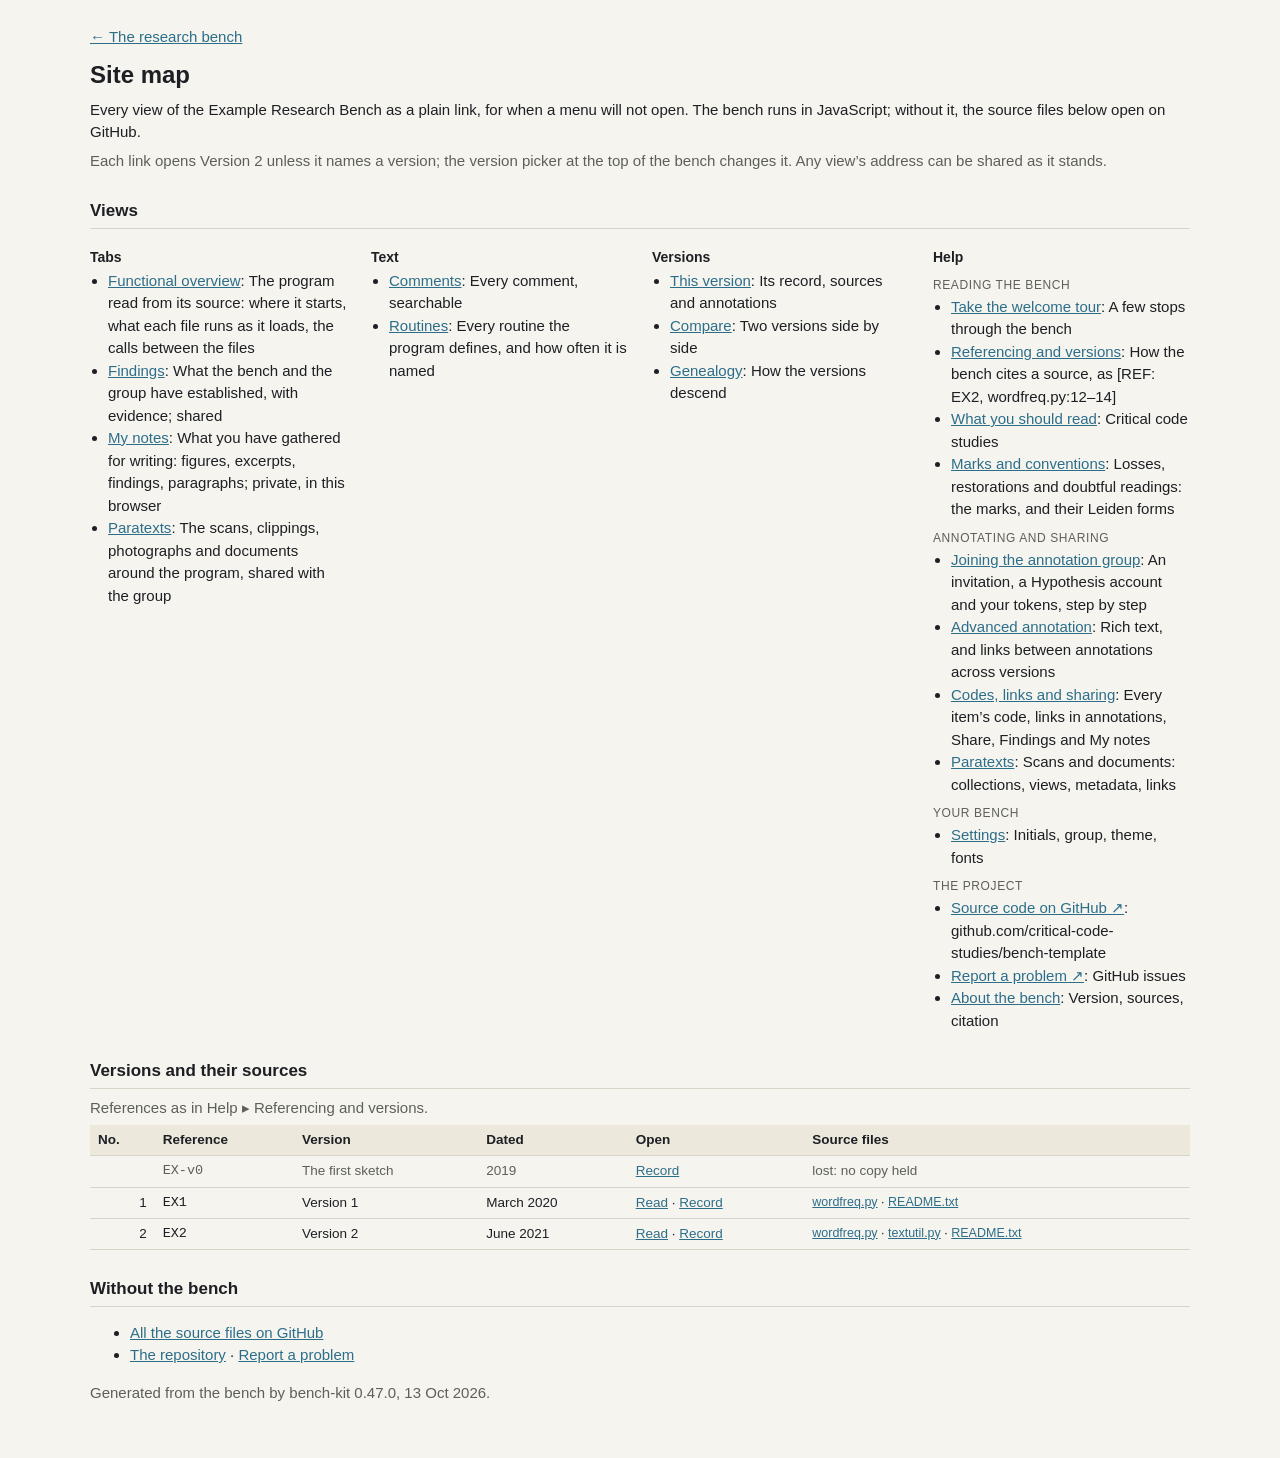
<file: research/sitemap.html>
<!DOCTYPE html>
<html lang="en-GB">
<head>
<meta charset="utf-8">
<meta name="viewport" content="width=device-width, initial-scale=1">
<meta name="robots" content="noindex, nofollow, noarchive">
<title>Site map · Example Research Bench</title>
<meta name="description" content="Every view of the Example Research Bench as a plain link, with the versions and their source files.">
<style>
  :root { --bg: #f6f4ee; --fg: #1d1f24; --dim: #5d6058; --line: #d8d4c8; --link: #2c6e8a; --head: #ece8dc; }
  @media (prefers-color-scheme: dark) { :root { --bg: #11131a; --fg: #e7e4da; --dim: #989b93; --line: #2f333d; --link: #6cc8e8; --head: #171a23; } }
  body { margin: 0; background: var(--bg); color: var(--fg); font: 15px/1.5 -apple-system, BlinkMacSystemFont, "Segoe UI", Helvetica, Arial, sans-serif; }
  main { max-width: 1100px; margin: 0 auto; padding: 20px 16px 48px; }
  h1 { font-size: 24px; margin: 8px 0 4px; } h2 { font-size: 17px; margin: 26px 0 8px; border-bottom: 1px solid var(--line); padding-bottom: 4px; }
  a { color: var(--link); } p { margin: 6px 0; } .dim, .note { color: var(--dim); } .sub { font-size: 12px; text-transform: uppercase; letter-spacing: .05em; color: var(--dim); margin: 8px 0 2px; }
  .grid { display: grid; grid-template-columns: repeat(auto-fill, minmax(220px, 1fr)); gap: 4px 24px; }
  .grid h3 { font-size: 14px; margin: 10px 0 2px; } .grid ul { margin: 0; padding-left: 18px; }
  .wrap { overflow-x: auto; } table { border-collapse: collapse; width: 100%; font-size: 13.5px; }
  th, td { text-align: left; vertical-align: top; padding: 5px 8px; border-bottom: 1px solid var(--line); } th { background: var(--head); font-weight: 600; }
  .num { text-align: right; } .mono { font-family: ui-monospace, Menlo, Consolas, monospace; white-space: nowrap; } .files { font-size: 12.5px; } tr.lost td { color: var(--dim); }
  .top a { margin-right: 14px; }
</style>
</head>
<body>
<main>
<p class="top"><a href="index.html">← The research bench</a></p>
<h1>Site map</h1>
<p>Every view of the Example Research Bench as a plain link, for when a menu will not open. The bench runs in JavaScript; without it, the source files below open on GitHub.</p>
<p class="dim">Each link opens Version 2 unless it names a version; the version picker at the top of the bench changes it. Any view’s address can be shared as it stands.</p>
<h2>Views</h2>
<div class="grid"><div><h3>Tabs</h3><ul><li><a href="index.html?tab=functional">Functional overview</a>: The program read from its source: where it starts, what each file runs as it loads, the calls between the files</li><li><a href="index.html?tab=findings">Findings</a>: What the bench and the group have established, with evidence; shared</li><li><a href="index.html?tab=notes">My notes</a>: What you have gathered for writing: figures, excerpts, findings, paragraphs; private, in this browser</li><li><a href="index.html?tab=paratexts">Paratexts</a>: The scans, clippings, photographs and documents around the program, shared with the group</li></ul></div><div><h3>Text</h3><ul><li><a href="index.html?lens=1">Comments</a>: Every comment, searchable</li><li><a href="index.html?lens=2">Routines</a>: Every routine the program defines, and how often it is named</li></ul></div><div><h3>Versions</h3><ul><li><a href="index.html?tab=about">This version</a>: Its record, sources and annotations</li><li><a href="index.html?tab=compare">Compare</a>: Two versions side by side</li><li><a href="index.html?tab=genealogy">Genealogy</a>: How the versions descend</li></ul></div><div><h3>Help</h3><p class="sub">Reading the bench</p><ul><li><a href="index.html?tour=welcome">Take the welcome tour</a>: A few stops through the bench</li><li><a href="index.html?help=refs">Referencing and versions</a>: How the bench cites a source, as [REF: EX2, wordfreq.py:12–14]</li><li><a href="index.html?help=reading">What you should read</a>: Critical code studies</li><li><a href="index.html?help=marks">Marks and conventions</a>: Losses, restorations and doubtful readings: the marks, and their Leiden forms</li></ul><p class="sub">Annotating and sharing</p><ul><li><a href="index.html?help=join">Joining the annotation group</a>: An invitation, a Hypothesis account and your tokens, step by step</li><li><a href="index.html?help=anno">Advanced annotation</a>: Rich text, and links between annotations across versions</li><li><a href="index.html?help=codes">Codes, links and sharing</a>: Every item’s code, links in annotations, Share, Findings and My notes</li><li><a href="index.html?help=paratexts">Paratexts</a>: Scans and documents: collections, views, metadata, links</li></ul><p class="sub">Your bench</p><ul><li><a href="index.html?help=settings">Settings</a>: Initials, group, theme, fonts</li></ul><p class="sub">The project</p><ul><li><a href="https://github.com/critical-code-studies/bench-template">Source code on GitHub ↗</a>: github.com/critical-code-studies/bench-template</li><li><a href="https://github.com/critical-code-studies/bench-template/issues">Report a problem ↗</a>: GitHub issues</li><li><a href="index.html?help=about">About the bench</a>: Version, sources, citation</li></ul></div></div>
<h2>Versions and their sources</h2>
<p class="dim">References as in Help ▸ Referencing and versions.</p>
<div class="wrap"><table><thead><tr><th>No.</th><th>Reference</th><th>Version</th><th>Dated</th><th>Open</th><th>Source files</th></tr></thead><tbody>
<tr class="lost"><td></td><td class="mono">EX-v0</td><td>The first sketch</td><td>2019</td><td><a href="index.html?v=v0&amp;tab=about">Record</a></td><td>lost: no copy held</td></tr>
<tr><td class="num">1</td><td class="mono">EX1</td><td>Version 1</td><td>March 2020</td><td><a href="index.html?v=v1">Read</a> · <a href="index.html?v=v1&amp;tab=about">Record</a></td><td class="files"><a href="https://github.com/critical-code-studies/bench-template/blob/main/source/v1/wordfreq.py">wordfreq.py</a> · <a href="https://github.com/critical-code-studies/bench-template/blob/main/source/v1/README.txt">README.txt</a></td></tr>
<tr><td class="num">2</td><td class="mono">EX2</td><td>Version 2</td><td>June 2021</td><td><a href="index.html?v=v2">Read</a> · <a href="index.html?v=v2&amp;tab=about">Record</a></td><td class="files"><a href="https://github.com/critical-code-studies/bench-template/blob/main/source/v2/wordfreq.py">wordfreq.py</a> · <a href="https://github.com/critical-code-studies/bench-template/blob/main/source/v2/textutil.py">textutil.py</a> · <a href="https://github.com/critical-code-studies/bench-template/blob/main/source/v2/README.txt">README.txt</a></td></tr>
</tbody></table></div>
<h2>Without the bench</h2>
<ul>
<li><a href="https://github.com/critical-code-studies/bench-template/tree/main/source">All the source files on GitHub</a></li>
<li><a href="https://github.com/critical-code-studies/bench-template">The repository</a> · <a href="https://github.com/critical-code-studies/bench-template/issues">Report a problem</a></li>
</ul>
<p class="note">Generated from the bench by bench-kit 0.47.0, 13 Oct 2026.</p>
</main>
</body>
</html>
</file>
